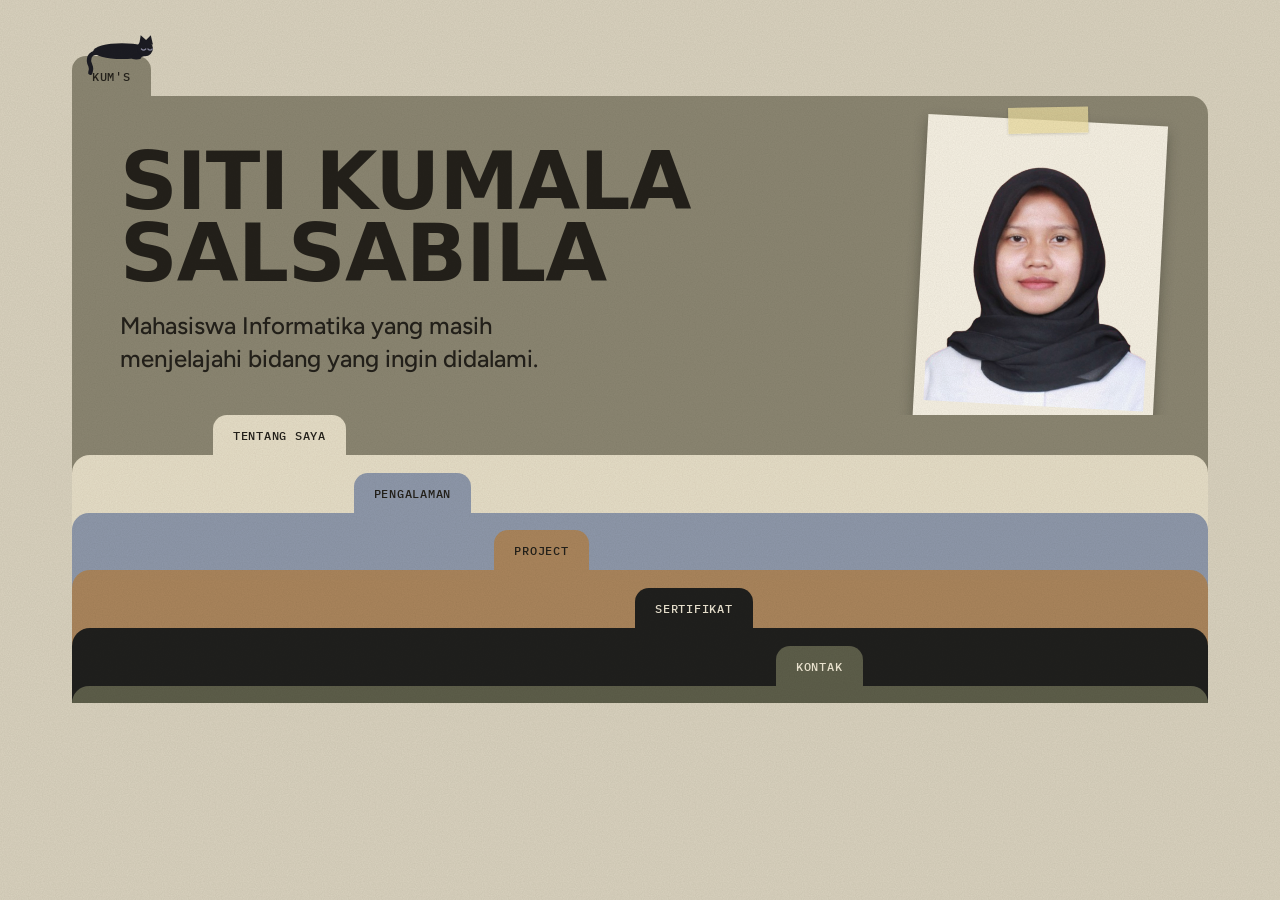
<file: index.html>
<!DOCTYPE html>
<html lang="id">
<head>
  <meta charset="UTF-8">
  <meta name="viewport" content="width=device-width, initial-scale=1.0">
  <title>Siti Kumala Salsabila | Portofolio</title>
  <meta name="description" content="Portofolio Mala, mahasiswa Informatika.">
  <link rel="preconnect" href="https://fonts.googleapis.com">
  <link rel="preconnect" href="https://fonts.gstatic.com" crossorigin>
  <link href="https://fonts.googleapis.com/css2?family=Big+Shoulders+Display:wght@800;900&family=IBM+Plex+Mono:wght@500&family=Figtree:wght@400;500;600&display=swap" rel="stylesheet">
  <link rel="stylesheet" href="https://cdnjs.cloudflare.com/ajax/libs/font-awesome/6.5.1/css/all.min.css">
  <link rel="stylesheet" href="folder.css">
</head>
<body>

<main class="stack" id="stack">

  <!-- Kucing hitam: JavaScript memindahkannya ke tab yang sedang dibuka -->
  <div class="cat-rider" aria-hidden="true">
    <svg viewBox="0 0 100 40">
      <path class="cat-tail" d="M16 30 C4 30 2 40 6 48 C8 52 7 55 6 58" fill="none" stroke="#1b1b22" stroke-width="6" stroke-linecap="round"/>
      <ellipse cx="50" cy="28" rx="40" ry="11" fill="#1b1b22"/>
      <ellipse cx="70" cy="36" rx="7" ry="3.5" fill="#1b1b22"/>
      <polygon points="74,18 76,6 85,14" fill="#1b1b22"/>
      <polygon points="82,14 90,6 93,19" fill="#1b1b22"/>
      <circle cx="82" cy="24" r="11" fill="#1b1b22"/>
      <path d="M77 25 q3 3 6 0 M86 25 q3 3 6 0" fill="none" stroke="#8a8aa0" stroke-width="1.8" stroke-linecap="round"/>
    </svg>
    <div class="cat-bubble" id="cat-bubble" role="status"></div>
  </div>

  <!-- Map 1: judul saja -->
  <section class="folder f1">
    <div class="tab" style="--i:0">Kum's</div>
    <div class="body title">
      <div class="title-text">
        <h1>Siti Kumala Salsabila</h1> 
        <p class="lead">Mahasiswa Informatika yang masih menjelajahi bidang yang ingin didalami.</p>
      </div>
      <figure class="title-photo">
        <img src="foto.png" alt="Foto Mala">
      </figure>
    </div>
  </section>

  <!-- Map 2: Tentang -->
  <section class="folder f2">
    <button class="tab" style="--i:1" id="t2" aria-expanded="false" aria-controls="p2">Tentang Saya</button>
    <div class="body">
      <div class="panel" id="p2" role="region" aria-labelledby="t2"><div class="clip"><div class="inner">
        <h2>Tentang</h2>
        <p>Perkenalan saya dengan pemrograman dimulai sejak SMK, saat belajar merangkai komponen dan memprogram Arduino. Sekarang saya melanjutkannya sebagai mahasiswa di Universitas Gunadarma.</p>
        <h3 class="sub">Skill & Tools</h3>
        <ul class="chips">
          <li>HTML</li>
          <li>CSS</li>
          <li>JavaScript</li>
          <li>Arduino</li>
          <li>Python</li>
          <li>Figma</li>
        </ul>
      </div></div></div>
    </div>
  </section>

  <!-- Map 3: Pengalaman -->
  <section class="folder f3">
    <button class="tab" style="--i:2" id="t3" aria-expanded="false" aria-controls="p3">Pengalaman</button>
    <div class="body">
      <div class="panel" id="p3" role="region" aria-labelledby="t3"><div class="clip"><div class="inner">
        <h2>Pengalaman</h2>
        <div class="item">
          <h3>Magang, CV Fortuna Argatech</h3>
          <p class="meta">Maret-Juli, 2023</p>
          <p>Perusahaan teknologi pembuat perangkat pemantauan jarak jauh berbasis IoT, termasuk perangkat pendeteksi longsor. Saya merakit dan menyiapkan komponen utama perangkat agar siap digunakan, sehingga stoknya tersedia sebelum dibutuhkan. Saya juga membantu merapikan dokumen, mendata relasi perusahaan, dan mengecek persediaan barang.</p>
        </div>
      </div></div></div>
    </div>
  </section>

  <!-- Map 4: Proyek -->
  <section class="folder f4">
    <button class="tab" style="--i:3" id="t4" aria-expanded="false" aria-controls="p4">Project</button>
    <div class="body">
      <div class="panel" id="p4" role="region" aria-labelledby="t4"><div class="clip"><div class="inner">
        <h2>Project</h2>
        <div class="item">
          <h3>Kalkulator Permutasi dan Kombinasi</h3>
          <p>Aplikasi web untuk menghitung permutasi dan kombinasi, dibuat untuk mata kuliah Statistika.</p>
          <p><a href="https://github.com/kkumlla/kalkulator-perkom" target="_blank" rel="noopener">Lihat kode di GitHub</a>
          <a href="https://kkumlla.github.io/kalkulator-perkom/" target="_blank" rel="noopener">Demo</a></p>
        </div>
        <div class="item">
          <h3>GUI Aplikasi Kesehatan</h3>
          <p>Project kelompok: Rancangan antarmuka untuk aplikasi kesehatan.</p>
          <p><a href="https://www.figma.com/proto/33YEDvbBdikq2S3UkQFPJ6/Mydicine?node-id=306-534&t=mpIvxxCi8eLsEjmg-1&scaling=scale-down&content-scaling=fixed&page-id=0%3A1&starting-point-node-id=229%3A79">Lihat preview di Figma</a> <!-- GANTI: link --></p>
        </div>
        <div class="item">
          <h3>Pig Dice Game</h3>
          <p>Project kelompok: Game melempar dadu dengan maksimal 4 orang pemain dimana pemain akan mengumpulkan poin sebanyak-banyaknya, dan jika pemain mendapatkan angka 1 pada dadu maka poin yang dimiliki akan hangus.</p>
          <p><a href="https://github.com/kkumlla/Pig-dice-game" target="_blank" rel="noopener">Lihat kode di GitHub</a></p>
        </div>
      </div></div></div>
    </div>
  </section>

  <!-- Map 5: Sertifikat -->
  <section class="folder f5">
    <button class="tab" style="--i:4" id="t5" aria-expanded="false" aria-controls="p5">Sertifikat</button>
    <div class="body">
      <div class="panel" id="p5" role="region" aria-labelledby="t5"><div class="clip"><div class="inner">
        <h2>Sertifikat</h2>
        <div class="item">
          <h3>Peserta Lomba CTF (Capture The Flag)</h3>
          <p class="meta">Gunadarma Code Week, 2026</p>
          <p><a href="#" class="open-lightbox" data-src="sertifikat-1.png">Lihat sertifikat</a></p>
        </div>
        <div class="item">
          <h3>Sertifikasi Kompetensi: Perakit Peralatan Elektronik</h3>
          <p>Operator Terlatih Assembly dan Solder 3</p>
          <p class="meta">LSP SMKN 4 Jakarta, 2024</p>
          <p><a href="#" class="open-lightbox" data-src="sertifikat-4.png,sertifikat-5.png">Lihat sertifikat</a></p>
          <div id="lightbox" class="lightbox" hidden>
            <div id="lightbox-content" class="lightbox-content"></div>
          </div>
        </div>
        <div class="item">
          <h3>Sertifikasi Kompetensi: Teknik Elektronika</h3>
          <p>Skema Sertifikasi KKNI Level II Pada Kompetensi Keahlian Teknik Audio Video</p>
          <p class="meta">LSP SMKN 4 Jakarta, 2024</p>
          <p><a href="#" class="open-lightbox" data-src="sertifikat-2.png,sertifikat-3.png">Lihat sertifikat</a></p>
          <div id="lightbox" class="lightbox" hidden>
            <div id="lightbox-content" class="lightbox-content"></div>
          </div>
        </div>
      </div></div></div>
    </div>
  </section>
  <div id="lightbox" class="lightbox" hidden>
    <img id="lightbox-img" alt="">
  </div>

  <!-- Map 6: Kontak -->
  <section class="folder f6">
    <button class="tab" style="--i:5" id="t6" aria-expanded="false" aria-controls="p6">Kontak</button>
    <div class="body">
      <div class="panel" id="p6" role="region" aria-labelledby="t6"><div class="clip"><div class="inner">
        <h2>Kontak</h2>
        <p>Saya masih belajar, dan akan lebih seru kalau belajar bersama-sama. Yuk, saling sapa lewat:</p>
        <ul class="contact">
          <li><a href="mailto:kkumlla.229@gmail.com" aria-label="Email" title="Email"><i class="fa-solid fa-envelope" aria-hidden="true"></i></a></li>
          <li><a href="https://github.com/kkumlla" target="_blank" rel="noopener" aria-label="GitHub" title="GitHub"><i class="fa-brands fa-github" aria-hidden="true"></i></a></li>
          <li><a href="https://linkedin.com/in/siti-kumala-salsabila-52bb45370" target="_blank" rel="noopener" aria-label="LinkedIn" title="LinkedIn"><i class="fa-brands fa-linkedin-in" aria-hidden="true"></i></a></li>
          <li class="paw-deco" aria-hidden="true"><i class="fa-solid fa-paw"></i></li>
        </ul>
      </div></div></div>
    </div>
  </section>

</main>

<script src="folder.js"></script>
</body>
</html>
</file>
<file: folder.css>
/* Warna kertas mengikuti gambar acuan. Ubah di sini. */
:root {
  --page: #d9d2bf;
  --step: clamp(2.2rem, 11vw, 9rem);   /* jarak geser tab ke kanan */
  --tabh: 2.5rem;
  --font-display: "Bricolage Grotesque", system-ui, sans-serif;
  --font-mono: "IBM Plex Mono", monospace;
  --font-body: "Figtree", system-ui, sans-serif;
}

* { box-sizing: border-box; margin: 0; padding: 0; }
html { scroll-behavior: smooth; }
body { background: var(--page); color: #23201a; font: 1.0625rem/1.65 var(--font-body); }

/* Tekstur kertas */
body::before {
  content: ""; position: fixed; inset: 0; z-index: 50; pointer-events: none;
  opacity: 0.22; mix-blend-mode: multiply;
  background-image: url("data:image/svg+xml,%3Csvg xmlns='http://www.w3.org/2000/svg' width='160' height='160'%3E%3Cfilter id='n'%3E%3CfeTurbulence type='fractalNoise' baseFrequency='.85' numOctaves='2' stitchTiles='stitch'/%3E%3CfeColorMatrix values='0 0 0 0 .2 0 0 0 0 .18 0 0 0 0 .12 0 0 0 .6 0'/%3E%3C/filter%3E%3Crect width='100%25' height='100%25' filter='url(%23n)'/%3E%3C/svg%3E");
}

.stack { position: relative; max-width: 75rem; margin: 0 auto; padding: 3.5rem clamp(0.75rem, 3vw, 2rem) 4rem; overflow-x: clip; }

/* Map: pita atas menampilkan warna map sebelumnya di belakang tab */
.folder {
  background: var(--prev, var(--page));
  color: var(--ink, #23201a);
  overflow: hidden;
}
.f1 { --c: #8b8672; }
.f2 { --c: #e6dec8; --prev: #8b8672; }
.f3 { --c: #8e98ab; --prev: #e6dec8; }
.f4 { --c: #aa855c; --prev: #8e98ab; }
.f5 { --c: #1f1f1d; --ink: #ece5d3; --prev: #aa855c; }
.f6 { --c: #5d5e4a; --ink: #f0e9d6; --prev: #1f1f1d; }

.tab {
  display: block; width: max-content; height: var(--tabh);
  margin-left: calc(var(--i) * var(--step));
  padding: 0 1.25rem; background: var(--c); color: inherit;
  border: 0; border-radius: 14px 14px 0 0;
  font: 500 0.78rem/var(--tabh) var(--font-mono);
  letter-spacing: 0.06em; text-transform: uppercase; text-align: left;
  scroll-margin-top: 4rem;
}
button.tab { cursor: pointer; }
button.tab:hover { filter: brightness(1.07); }
.tab:focus-visible { outline: 3px solid currentColor; outline-offset: -6px; }

.body { min-height: 1.1rem; background: var(--c); }
.f1 .body { border-radius: 0 18px 0 0; }
.folder:not(.f1) .body { border-radius: 18px 18px 0 0; }
.f6 .body { border-radius: 18px; }

/* Map judul */
.title {
  display: flex; flex-wrap: wrap; align-items: flex-end;
  justify-content: space-between; gap: 1.5rem 2rem;
  padding: 1.5rem clamp(1.25rem, 4vw, 3rem) 0;
}
.title-text { flex: 1 1 18rem; min-width: 0; padding-bottom: 2.5rem; }
.title-photo {
  width: min(100%, 15rem);
  margin: 0 0 -1.2rem auto;   /* sedikit menjorok ke bawah */
  padding: 0.6rem 0.6rem 1.8rem;  /* bawah lebih tebal ala polaroid */
  background: #f6f1e4;
  box-shadow: 0 6px 14px rgba(0, 0, 0, 0.28);
  transform: rotate(3deg);
  position: relative;
  transition: transform 0.3s;
}
.title-photo:hover { transform: rotate(0deg) scale(1.02); }

.title-photo img {
  display: block;
  width: 100%;
  aspect-ratio: 4 / 5;
  object-fit: cover;
  object-position: center top;
}

.title-photo::before {
  content: "";
  position: absolute;
  top: -0.8rem;
  left: 50%;
  width: 5rem;
  height: 1.6rem;
  background: rgba(235, 220, 160, 0.75);
  transform: translateX(-50%) rotate(-4deg);
  box-shadow: 0 1px 3px rgba(0, 0, 0, 0.15);
}
h1 {
  font: 900 clamp(2.5rem, 7vw, 5rem)/0.9 var(--font-display);
  text-transform: uppercase; letter-spacing: -0.01em;
}
.lead { max-width: 30ch; margin-top: 1.25rem; font-size: clamp(1.15rem, 2.4vw, 1.5rem); line-height: 1.35; font-weight: 500; }

/* Isi map yang membuka */
.panel { display: grid; grid-template-rows: 0fr; transition: grid-template-rows 0.45s ease; }
.open .panel { grid-template-rows: 1fr; }
.clip { overflow: hidden; min-height: 0; visibility: hidden; transition: visibility 0s 0.45s; }
.open .clip { visibility: visible; transition-delay: 0s; }
.inner { padding: 1.5rem clamp(1.25rem, 4vw, 3rem) 2.5rem; max-width: 46rem; }

h2 { font: 800 2rem/1 var(--font-display); text-transform: uppercase; margin-bottom: 1rem; }
h3 { font-size: 1.1rem; font-weight: 600; }
.inner p + p { margin-top: 0.6rem; }
.item { padding: 1rem 0; border-top: 1px solid color-mix(in srgb, currentColor 25%, transparent); }
.item:first-of-type { border-top: 0; padding-top: 0; }
.meta { font: 500 0.8rem var(--font-mono); opacity: 0.8; }
a { color: inherit; text-underline-offset: 3px; }

/* Kontak */
.contact { list-style: none; display: flex; flex-wrap: wrap; align-items: center; gap: 0.75rem; margin-top: 1rem; }
.contact a {
  display: grid; place-items: center; width: 3rem; height: 3rem;
  border: 2px solid currentColor; border-radius: 50%;
  font-size: 1.3rem; text-decoration: none; transition: background 0.2s, color 0.2s;
}
.contact a:hover { background: var(--ink); color: var(--c); }
.paw-deco { font-size: 2.2rem; opacity: 0.25; margin-left: 0.4rem; }

/* Kucing */
.cat-rider { position: absolute; z-index: 5; width: 4.5rem; pointer-events: none; top: 0; left: 0; }
.cat-rider.ready { transition: left 0.5s cubic-bezier(0.3, 0.7, 0.3, 1); }
.cat-rider svg { display: block; width: 100%; overflow: visible; pointer-events: auto; cursor: pointer; }
.cat-bubble {
  position: absolute;
  right: 0; 
  bottom: 100%;         /* muncul di kiri kucing */
  top: auto;
  margin: 0 0 0.5rem;
  padding: 0.35rem 0.8rem;
  background: #fffdf5;
  color: #23201a;
  border: 2px solid #1b1b22;
  border-radius: 14px;
  font: 500 0.8rem var(--font-mono);
  white-space: nowrap;
  opacity: 0;
  transform: scale(0.8);
  transform-origin: bottom right;
  transition: opacity 0.2s, transform 0.2s;
  pointer-events: none;
}
.cat-bubble.show { opacity: 1; transform: scale(1); }

/* ekor kecil balon */
.cat-bubble::after {
  content: "";
  position: absolute;
  right: 1rem;
  top: auto;
  bottom: -7px;
  width: 10px;
  height: 10px;
  background: #fffdf5;
  border-top: 2px solid #1b1b22;
  border-right: 2px solid #1b1b22;
  transform: rotate(135deg)
}

/* kucing marah: gemetar */
.cat-rider.angry svg { animation: shake 0.4s ease-in-out; }
@keyframes shake {
  0%, 100% { transform: translateX(0); }
  20% { transform: translateX(-4px) rotate(-3deg); }
  40% { transform: translateX(4px) rotate(3deg); }
  60% { transform: translateX(-3px) rotate(-2deg); }
  80% { transform: translateX(3px) rotate(2deg); }
}
.cat-tail {
  transform-box: view-box;
  transform-origin: 16px 30px;   /* pangkal ekor sebagai poros */
  animation: wag 2.2s ease-in-out infinite alternate;
}
@keyframes wag {
  from { transform: rotate(7deg); }
  to   { transform: rotate(-9deg); }
}
.cat-rider.hop svg { animation: hop 0.55s ease-out; }
@keyframes hop {
  0% { transform: translateY(0); }
  40% { transform: translateY(-2.6rem) rotate(-6deg); }
  100% { transform: translateY(0); }
}

@media (max-width: 600px) { .cat-rider { width: 3.6rem; } }
@media (prefers-reduced-motion: reduce) {
  .cat-rider.ready { transition: none; }
  .cat-rider.hop svg { animation: none; }
  .cat-rider.angry svg { animation: none; }
  .panel { transition: none; }
  .cat-tail { animation: none;}
}

.sub { margin-top: 1.25rem; }

.chips {
  list-style: none;
  display: flex;
  flex-wrap: wrap;
  gap: 0.5rem;
  margin-top: 0.6rem;
}
.chips li {
  padding: 0.2rem 0.8rem;
  border: 1.5px solid currentColor;
  border-radius: 999px;
  font: 500 0.8rem var(--font-mono);
}

.lightbox {
  position: fixed;
  inset: 0;
  background: rgba(0, 0, 0, 0.85);
  display: flex;
  overflow-y: auto;          /* bisa di-scroll kalau fotonya panjang (di HP) */
  padding: 1.5rem;
  z-index: 9999;
  cursor: zoom-out;
}
.lightbox[hidden] { display: none; }

.lightbox-content {
  margin: auto;              /* tengah, dan tetap aman saat di-scroll */
  display: flex;
  flex-wrap: wrap;
  justify-content: center;
  gap: 12px;
}

.lightbox-content img {
  max-width: 90vw;
  max-height: 85vh;
  border-radius: 8px;
  cursor: default;
}

/* kalau 2 foto: berdampingan di layar lebar */
@media (min-width: 700px) {
  .lightbox-content.multi img { max-width: 44vw; }
}
</file>
